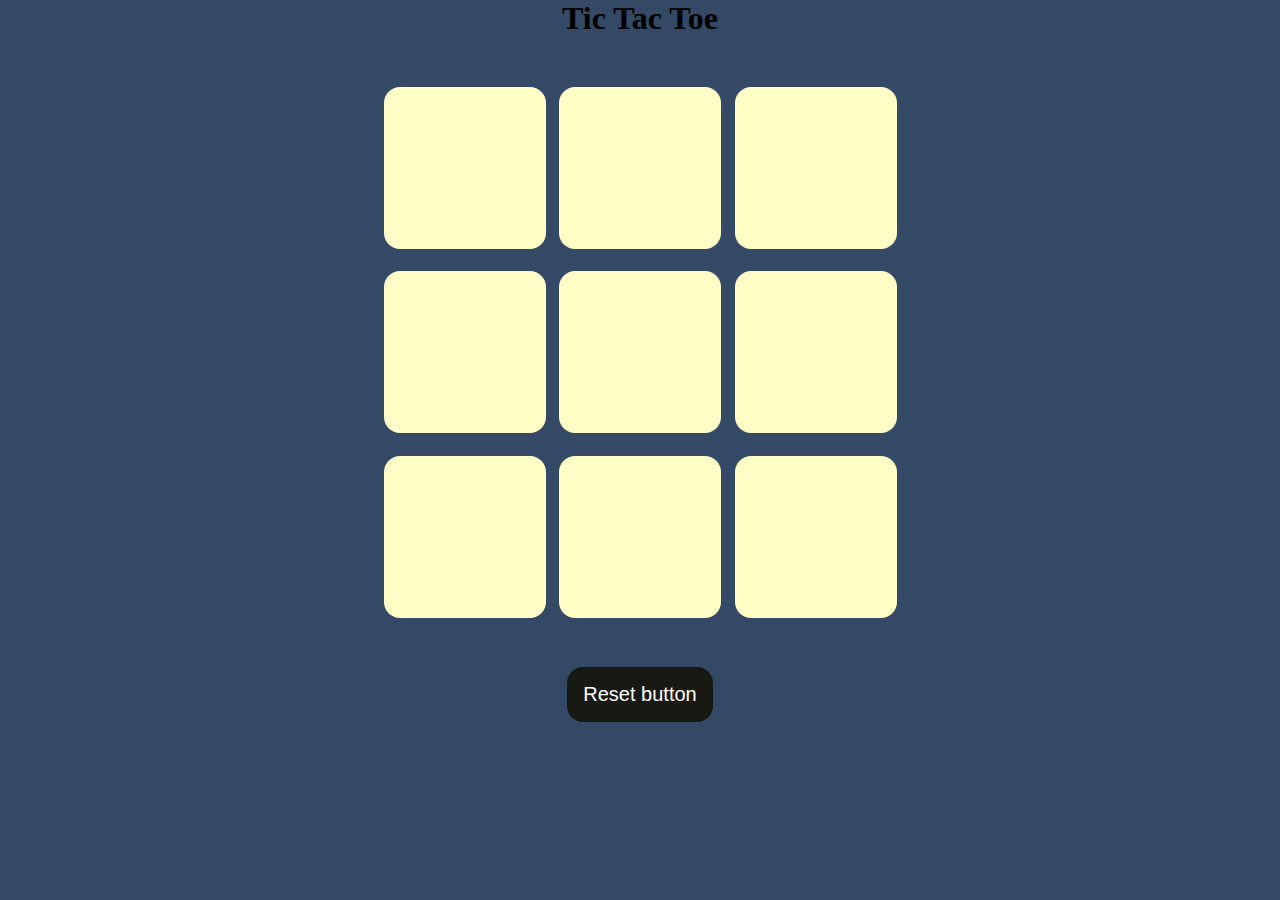
<file: index.html>
<!DOCTYPE html>
<html lang="en">
<head>
    <meta charset="UTF-8">
    <meta name="viewport" content="width=device-width, initial-scale=1.0">
    <title>Tic-Tac-Toe Game</title>
    <link rel="stylesheet" href="style.css">
</head>
<body>
    <div class="msg-container hide">
        <p id="msg">Winner</p>
        <button id="new-btn">New Game</button>
    </div>
    <main>
    <h1>Tic Tac Toe</h1>
    <div class="container">
    <div class="game">
        <button class="box"></button>
        <button class="box"></button>
        <button class="box"></button>
        <button class="box"></button>
        <button class="box"></button>
        <button class="box"></button>
        <button class="box"></button>
        <button class="box"></button>
        <button class="box"></button>
    </div>
</div>
<button id="reset-btn">Reset button</button>
</main>
<script src="script.js"></script>
</body>
</html>
</file>
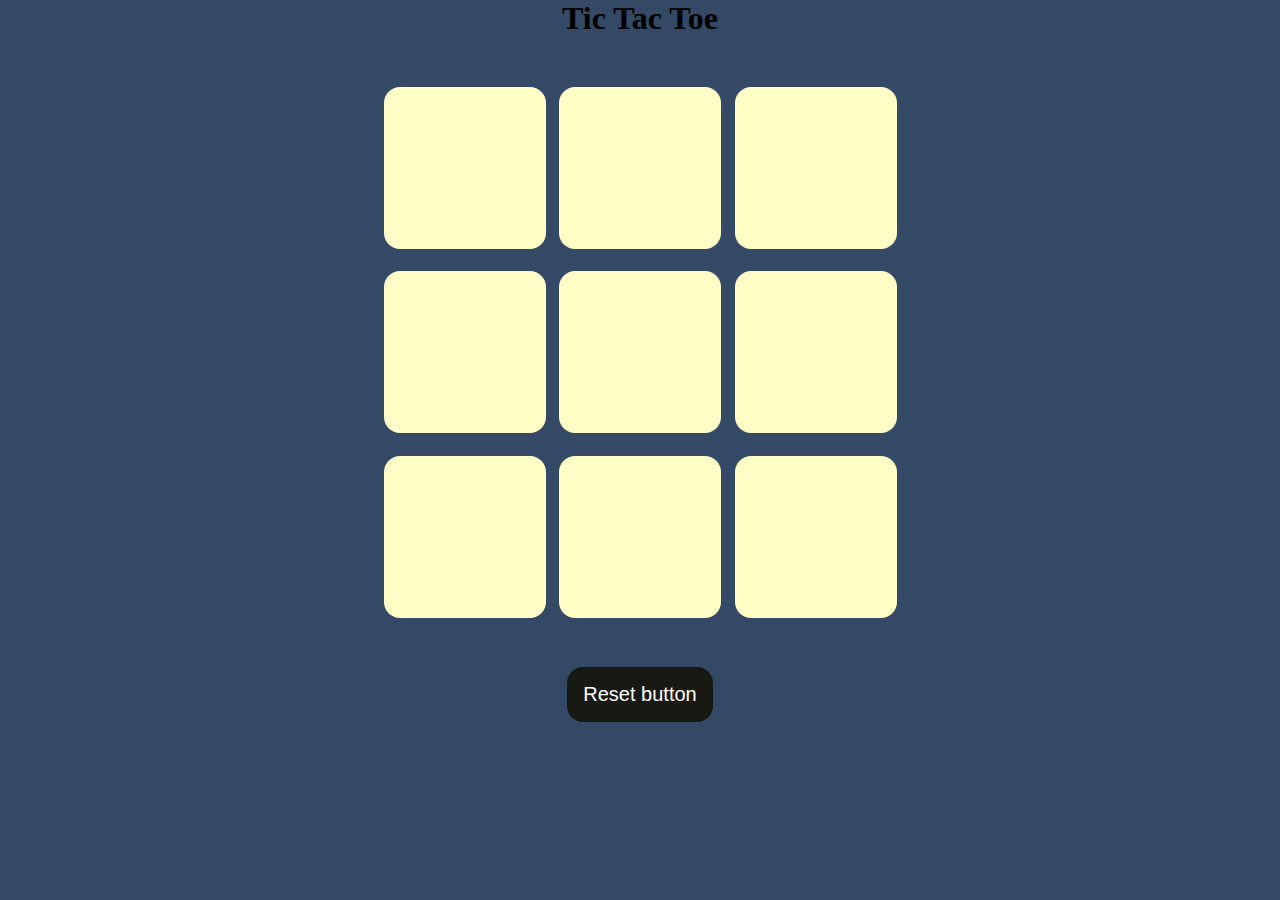
<file: TTT.html>
<!DOCTYPE html>
<html lang="en">
<head>
    <meta charset="UTF-8">
    <meta name="viewport" content="width=device-width, initial-scale=1.0">
    <title>Tic-Tac-Toe Game</title>
    <link rel="stylesheet" href="TTT.css">
</head>
<body>
    <div class="msg-container hide">
        <p id="msg">Winner</p>
        <button id="new-btn">New Game</button>
    </div>
    <main>
    <h1>Tic Tac Toe</h1>
    <div class="container">
    <div class="game">
        <button class="box"></button>
        <button class="box"></button>
        <button class="box"></button>
        <button class="box"></button>
        <button class="box"></button>
        <button class="box"></button>
        <button class="box"></button>
        <button class="box"></button>
        <button class="box"></button>
    </div>
</div>
<button id="reset-btn">Reset button</button>
</main>
<script src="TTT.js"></script>
</body>
</html>
</file>
<file: style.css>
*{
    margin: 0;
    padding: 0;
}
body{
    background-color: #344966;
    text-align: center;
}
.container{
    height: 70vh;
    display: flex;
   flex-wrap: wrap;
   justify-content: center;
   align-items: center;
}
.game{
height: 60vmin;
width: 60vmin;
display: flex;
flex-wrap: wrap;
justify-content: center;
align-items: center;
gap: 1.5vmin;
}
.box{
    height: 18vmin;
    width: 18vmin;
    border-radius: 1rem;
    border: none;
    box-shadow: 0 0 1rem rgba(0, 0, 0, 0, 0.30);
    font-size: 8vmin;
    color: #b0413e;
    background-color: #ffffc7;
}
#reset-btn{
    padding: 1rem;
    font-size: 1.25rem;
    background-color: #191913;
    color: #fff;
    border-radius: 1rem;
    border: none;
}
#new-btn{
    padding: 1rem;
    font-size: 1.25rem;
    background-color: #191913;
    color: #fff;
    border-radius: 1rem;
    border: none;
}
#msg{
    color: #ffffc7;
    font-size: 5vmin;
}
.msg-container{
    height: 30vmin;
}
.hide{
    display: none;
}
</file>
<file: TTT.css>
*{
    margin: 0;
    padding: 0;
}
body{
    background-color: #344966;
    text-align: center;
}
.container{
    height: 70vh;
    display: flex;
   flex-wrap: wrap;
   justify-content: center;
   align-items: center;
}
.game{
height: 60vmin;
width: 60vmin;
display: flex;
flex-wrap: wrap;
justify-content: center;
align-items: center;
gap: 1.5vmin;
}
.box{
    height: 18vmin;
    width: 18vmin;
    border-radius: 1rem;
    border: none;
    box-shadow: 0 0 1rem rgba(0, 0, 0, 0, 0.30);
    font-size: 8vmin;
    color: #b0413e;
    background-color: #ffffc7;
}
#reset-btn{
    padding: 1rem;
    font-size: 1.25rem;
    background-color: #191913;
    color: #fff;
    border-radius: 1rem;
    border: none;
}
#new-btn{
    padding: 1rem;
    font-size: 1.25rem;
    background-color: #191913;
    color: #fff;
    border-radius: 1rem;
    border: none;
}
#msg{
    color: #ffffc7;
    font-size: 5vmin;
}
.msg-container{
    height: 30vmin;
}
.hide{
    display: none;
}
</file>
